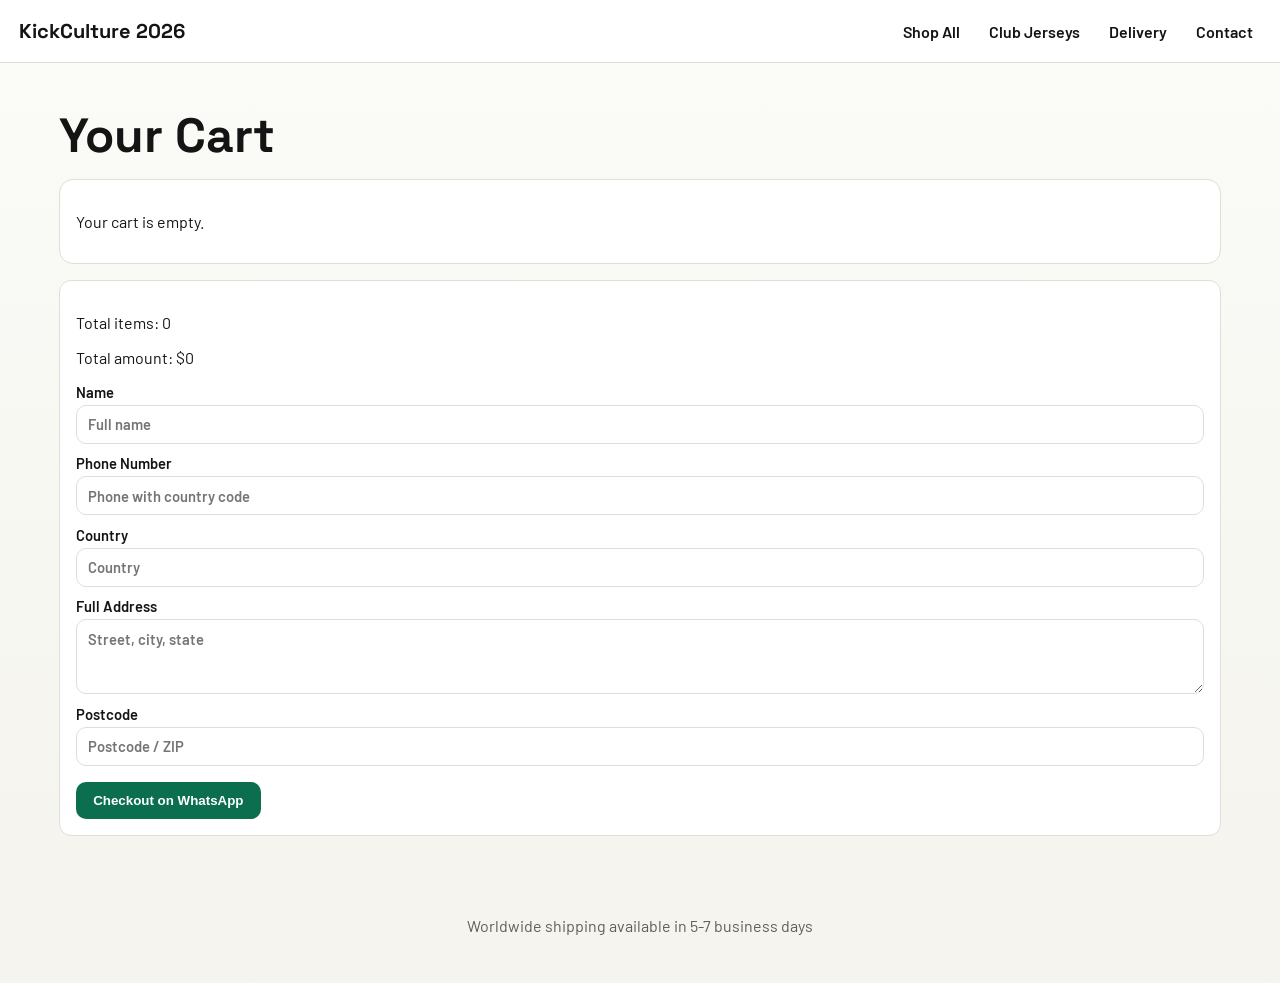
<file: cart.html>
<!DOCTYPE html>
<html lang="en">
  <head>
    <meta charset="UTF-8" />
    <meta name="viewport" content="width=device-width, initial-scale=1.0" />
    <title>Cart | KickCulture 2026</title>
    <link rel="preconnect" href="https://fonts.googleapis.com" />
    <link rel="preconnect" href="https://fonts.gstatic.com" crossorigin />
    <link
      href="https://fonts.googleapis.com/css2?family=Barlow:wght@400;600;700;800&family=Space+Grotesk:wght@500;700&display=swap"
      rel="stylesheet"
    />
    <link rel="stylesheet" href="assets/site.css" />
  </head>
  <body>
    <header class="site-header">
      <a class="brand" href="index.html">KickCulture 2026</a>
      <button class="menu-toggle" type="button" aria-label="Open menu">Menu</button>
      <nav class="nav">
        <button class="menu-close" type="button" aria-label="Close menu">X</button>
        <a href="shop.html">Shop All</a>
        <a href="club-jerseys.html">Club Jerseys</a>
        <a href="delivery.html">Delivery</a>
        <a href="contact.html">Contact</a>
      </nav>
    </header>
    <main class="page">
      <section class="section-head">
        <h1>Your Cart</h1>
      </section>
      <section id="cartRows" class="cart-list"></section>
      <section class="cart-summary">
        <p>Total items: <span id="cartCount">0</span></p>
        <p>Total amount: <span id="cartTotal">$0</span></p>
        <div class="checkout-fields">
          <label class="field">
            <span>Name</span>
            <input id="nameInput" type="text" placeholder="Full name" />
          </label>
          <label class="field">
            <span>Phone Number</span>
            <input id="phoneInput" type="tel" placeholder="Phone with country code" />
          </label>
          <label class="field">
            <span>Country</span>
            <input id="countryInput" type="text" placeholder="Country" />
          </label>
          <label class="field">
            <span>Full Address</span>
            <textarea id="addressInput" rows="3" placeholder="Street, city, state"></textarea>
          </label>
          <label class="field">
            <span>Postcode</span>
            <input id="postcodeInput" type="text" placeholder="Postcode / ZIP" />
          </label>
        </div>
        <button id="checkoutWhatsApp" class="btn btn-solid pulse" type="button">Checkout on WhatsApp</button>
      </section>
    </main>
    <footer class="site-footer">
      <p>Worldwide shipping available in 5-7 business days</p>
    </footer>
    <script src="assets/store.js"></script>
    <script src="assets/cart.js"></script>
    <script src="assets/nav.js"></script>
  </body>
</html>
</file>
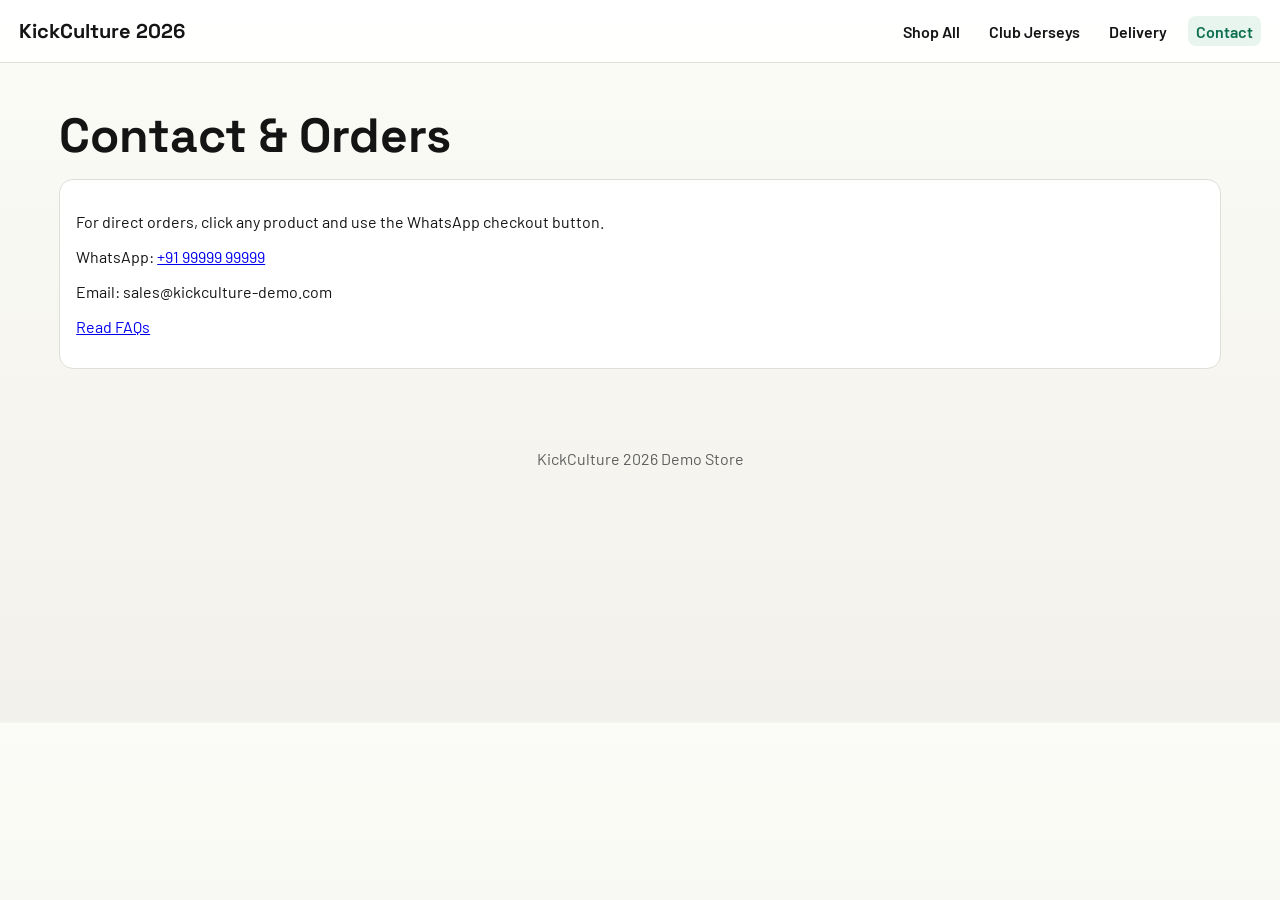
<file: contact.html>
<!DOCTYPE html>
<html lang="en">
  <head>
    <meta charset="UTF-8" />
    <meta name="viewport" content="width=device-width, initial-scale=1.0" />
    <title>Contact | KickCulture 2026</title>
    <link rel="preconnect" href="https://fonts.googleapis.com" />
    <link rel="preconnect" href="https://fonts.gstatic.com" crossorigin />
    <link
      href="https://fonts.googleapis.com/css2?family=Barlow:wght@400;600;700;800&family=Space+Grotesk:wght@500;700&display=swap"
      rel="stylesheet"
    />
    <link rel="stylesheet" href="assets/site.css" />
  </head>
  <body>
    <header class="site-header">
      <a class="brand" href="index.html">KickCulture 2026</a>
      <button class="menu-toggle" type="button" aria-label="Open menu">Menu</button>
      <nav class="nav">
        <button class="menu-close" type="button" aria-label="Close menu">X</button>
        <a href="shop.html">Shop All</a>
        <a href="club-jerseys.html">Club Jerseys</a>
        <a href="delivery.html">Delivery</a>
        <a class="active" href="contact.html">Contact</a>
      </nav>
    </header>
    <main class="page">
      <section class="section-head">
        <h1>Contact & Orders</h1>
      </section>
      <section class="content-card">
        <p>
          For direct orders, click any product and use the WhatsApp checkout
          button.
        </p>
        <p>
          WhatsApp:
          <a
            href="https://wa.me/919999999999?text=Hi%2C%20I%20want%20to%20buy%20World%20Cup%202026%20jerseys."
            target="_blank"
            rel="noopener noreferrer"
            >+91 99999 99999</a
          >
        </p>
        <p>Email: sales@kickculture-demo.com</p>
        <p><a href="faq.html">Read FAQs</a></p>
      </section>
    </main>
    <footer class="site-footer">
      <p>KickCulture 2026 Demo Store</p>
    </footer>
    <script src="assets/nav.js"></script>
  </body>
</html>
</file>
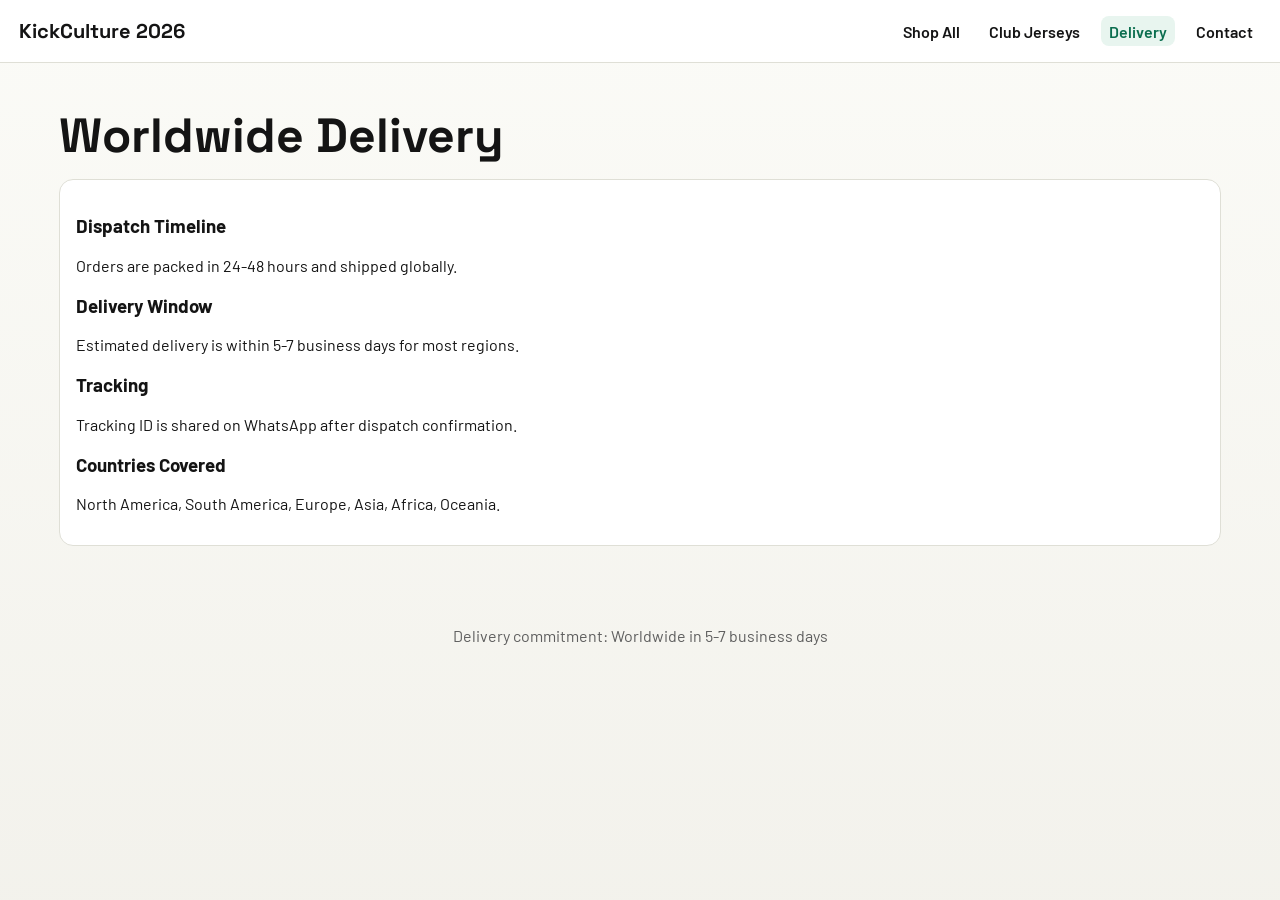
<file: delivery.html>
<!DOCTYPE html>
<html lang="en">
  <head>
    <meta charset="UTF-8" />
    <meta name="viewport" content="width=device-width, initial-scale=1.0" />
    <title>Delivery | KickCulture 2026</title>
    <link rel="preconnect" href="https://fonts.googleapis.com" />
    <link rel="preconnect" href="https://fonts.gstatic.com" crossorigin />
    <link
      href="https://fonts.googleapis.com/css2?family=Barlow:wght@400;600;700;800&family=Space+Grotesk:wght@500;700&display=swap"
      rel="stylesheet"
    />
    <link rel="stylesheet" href="assets/site.css" />
  </head>
  <body>
    <header class="site-header">
      <a class="brand" href="index.html">KickCulture 2026</a>
      <button class="menu-toggle" type="button" aria-label="Open menu">Menu</button>
      <nav class="nav">
        <button class="menu-close" type="button" aria-label="Close menu">X</button>
        <a href="shop.html">Shop All</a>
        <a href="club-jerseys.html">Club Jerseys</a>
        <a class="active" href="delivery.html">Delivery</a>
        <a href="contact.html">Contact</a>
      </nav>
    </header>
    <main class="page">
      <section class="section-head">
        <h1>Worldwide Delivery</h1>
      </section>
      <section class="content-card">
        <h3>Dispatch Timeline</h3>
        <p>Orders are packed in 24-48 hours and shipped globally.</p>
        <h3>Delivery Window</h3>
        <p>Estimated delivery is within 5-7 business days for most regions.</p>
        <h3>Tracking</h3>
        <p>Tracking ID is shared on WhatsApp after dispatch confirmation.</p>
        <h3>Countries Covered</h3>
        <p>North America, South America, Europe, Asia, Africa, Oceania.</p>
      </section>
    </main>
    <footer class="site-footer">
      <p>Delivery commitment: Worldwide in 5-7 business days</p>
    </footer>
    <script src="assets/nav.js"></script>
  </body>
</html>
</file>
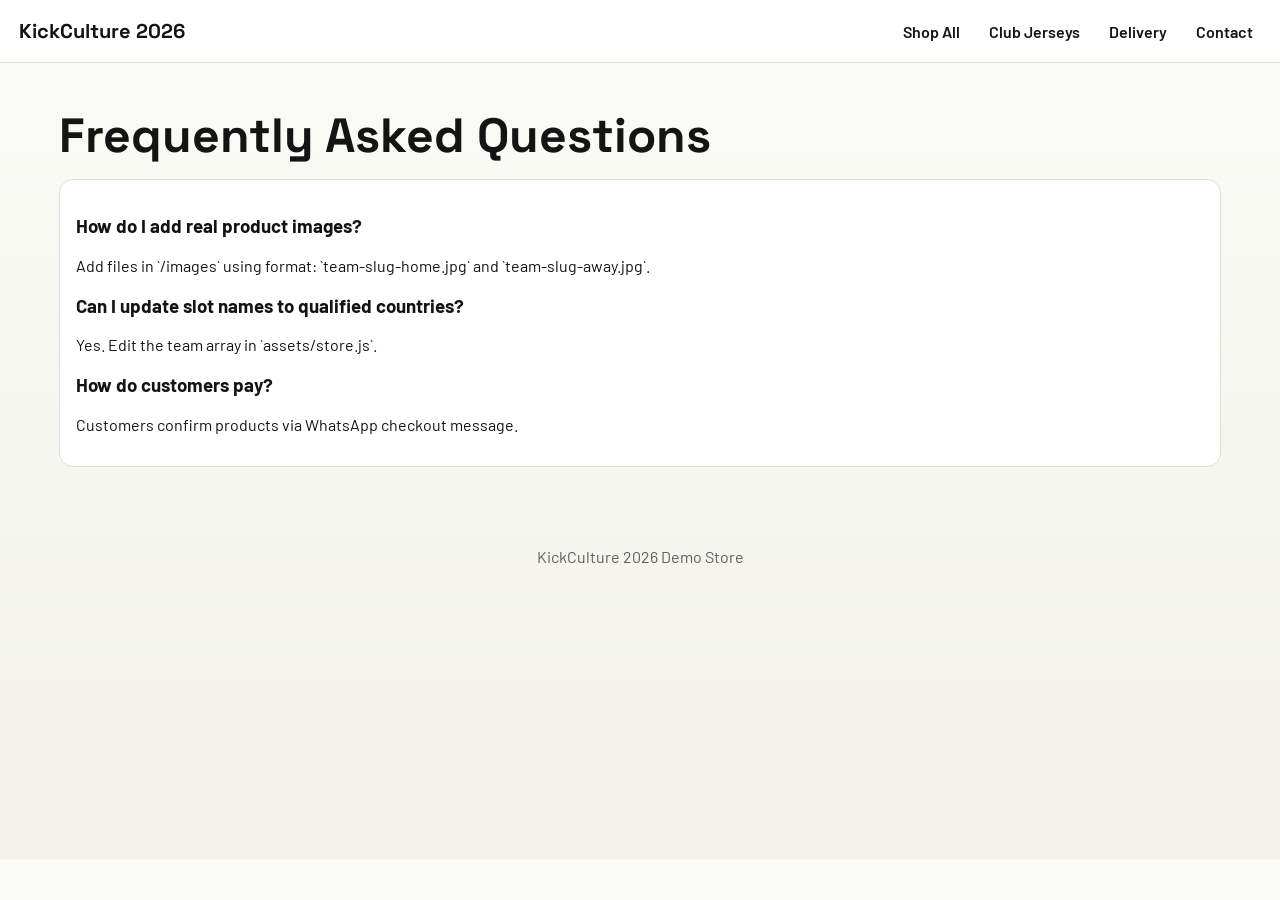
<file: faq.html>
<!DOCTYPE html>
<html lang="en">
  <head>
    <meta charset="UTF-8" />
    <meta name="viewport" content="width=device-width, initial-scale=1.0" />
    <title>FAQ | KickCulture 2026</title>
    <link rel="preconnect" href="https://fonts.googleapis.com" />
    <link rel="preconnect" href="https://fonts.gstatic.com" crossorigin />
    <link
      href="https://fonts.googleapis.com/css2?family=Barlow:wght@400;600;700;800&family=Space+Grotesk:wght@500;700&display=swap"
      rel="stylesheet"
    />
    <link rel="stylesheet" href="assets/site.css" />
  </head>
  <body>
    <header class="site-header">
      <a class="brand" href="index.html">KickCulture 2026</a>
      <button class="menu-toggle" type="button" aria-label="Open menu">Menu</button>
      <nav class="nav">
        <button class="menu-close" type="button" aria-label="Close menu">X</button>
        <a href="shop.html">Shop All</a>
        <a href="club-jerseys.html">Club Jerseys</a>
        <a href="delivery.html">Delivery</a>
        <a href="contact.html">Contact</a>
      </nav>
    </header>
    <main class="page">
      <section class="section-head">
        <h1>Frequently Asked Questions</h1>
      </section>
      <section class="content-card">
        <h3>How do I add real product images?</h3>
        <p>
          Add files in `/images` using format: `team-slug-home.jpg` and
          `team-slug-away.jpg`.
        </p>
        <h3>Can I update slot names to qualified countries?</h3>
        <p>Yes. Edit the team array in `assets/store.js`.</p>
        <h3>How do customers pay?</h3>
        <p>Customers confirm products via WhatsApp checkout message.</p>
      </section>
    </main>
    <footer class="site-footer">
      <p>KickCulture 2026 Demo Store</p>
    </footer>
    <script src="assets/nav.js"></script>
  </body>
</html>
</file>
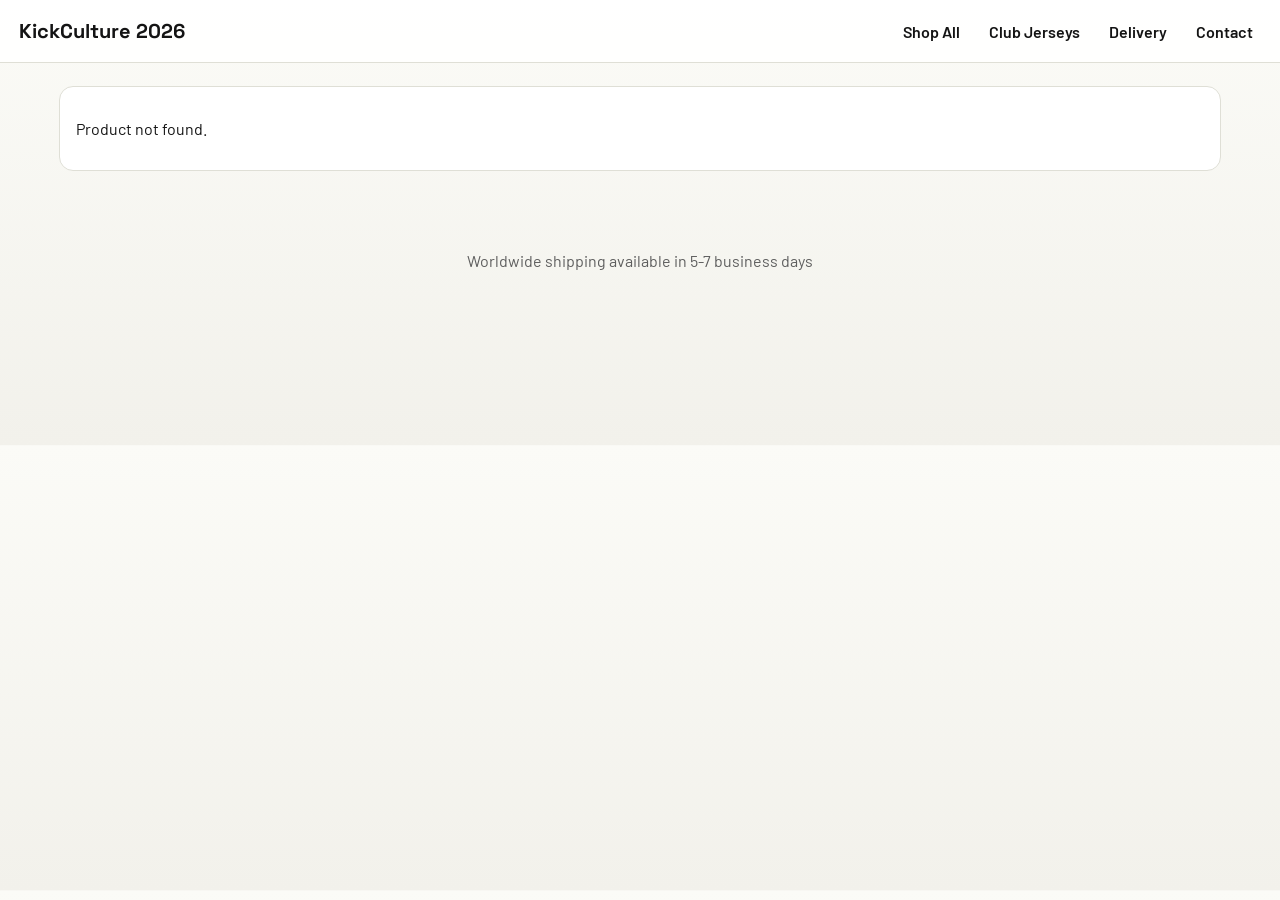
<file: product.html>
<!DOCTYPE html>
<html lang="en">
  <head>
    <meta charset="UTF-8" />
    <meta name="viewport" content="width=device-width, initial-scale=1.0" />
    <title>Jersey Detail | KickCulture 2026</title>
    <link rel="preconnect" href="https://fonts.googleapis.com" />
    <link rel="preconnect" href="https://fonts.gstatic.com" crossorigin />
    <link
      href="https://fonts.googleapis.com/css2?family=Barlow:wght@400;600;700;800&family=Space+Grotesk:wght@500;700&display=swap"
      rel="stylesheet"
    />
    <link rel="stylesheet" href="assets/site.css" />
  </head>
  <body>
    <header class="site-header">
      <a class="brand" href="index.html">KickCulture 2026</a>
      <button class="menu-toggle" type="button" aria-label="Open menu">Menu</button>
      <nav class="nav">
        <button class="menu-close" type="button" aria-label="Close menu">X</button>
        <a href="shop.html">Shop All</a>
        <a href="club-jerseys.html">Club Jerseys</a>
        <a href="delivery.html">Delivery</a>
        <a href="contact.html">Contact</a>
      </nav>
    </header>
    <main class="page">
      <section id="productView" class="product-detail"></section>
    </main>
    <footer class="site-footer">
      <p>Worldwide shipping available in 5-7 business days</p>
    </footer>
    <script src="assets/store.js"></script>
    <script src="assets/product.js"></script>
    <script src="assets/nav.js"></script>
  </body>
</html>
</file>
<file: assets/site.css>
:root {
  --bg: #f5f5f0;
  --surface: #ffffff;
  --ink: #141414;
  --soft: #5e5e5e;
  --line: #dfdfd6;
  --accent: #0b6e4f;
  --accent-2: #c73e1d;
}

* {
  box-sizing: border-box;
}

body {
  margin: 0;
  font-family: "Barlow", sans-serif;
  color: var(--ink);
  background: linear-gradient(180deg, #fbfbf7 0%, #f2f1eb 100%);
  background-size: 140% 140%;
  animation: bgShift 14s ease-in-out infinite;
}

.site-header {
  position: sticky;
  top: 0;
  z-index: 3;
  padding: 1rem 1.2rem;
  background: rgba(255, 255, 255, 0.95);
  border-bottom: 1px solid var(--line);
  display: flex;
  align-items: center;
  justify-content: space-between;
  gap: 1rem;
}

body.menu-open {
  overflow: hidden;
}

.brand {
  font-family: "Space Grotesk", sans-serif;
  font-size: 1.25rem;
  color: var(--ink);
  text-decoration: none;
  font-weight: 700;
}

.nav {
  display: flex;
  flex-wrap: wrap;
  gap: 0.8rem;
}

.menu-toggle {
  display: none;
  margin-left: auto;
  border: 1px solid var(--line);
  background: #fff;
  border-radius: 10px;
  padding: 0.4rem 0.65rem;
  font-size: 1rem;
  font-weight: 700;
  min-height: 40px;
}

.menu-close {
  display: none;
}

.nav a {
  text-decoration: none;
  color: var(--ink);
  font-weight: 600;
  padding: 0.35rem 0.5rem;
  border-radius: 8px;
}

.nav a.active {
  color: var(--accent);
  background: #e8f5ef;
}

main {
  max-width: 1200px;
  margin: 0 auto;
  padding: 1.4rem 1.2rem 2rem;
}

.page h1,
.hero h1 {
  margin: 0;
  font-family: "Space Grotesk", sans-serif;
  font-size: clamp(2rem, 4vw, 3rem);
}

.hero {
  background: radial-gradient(circle at top left, #e4f8f0 0%, #ffffff 40%);
  border: 1px solid var(--line);
  border-radius: 16px;
  padding: 2rem;
  position: relative;
  overflow: hidden;
}

.hero::after {
  content: "";
  position: absolute;
  inset: -40% -30% auto auto;
  width: 420px;
  height: 420px;
  background: radial-gradient(circle, rgba(199, 62, 29, 0.16), transparent 65%);
  animation: orb 6s ease-in-out infinite alternate;
}

.eyebrow {
  margin: 0 0 0.3rem;
  font-weight: 700;
  color: var(--accent);
  letter-spacing: 0.08em;
  font-size: 0.78rem;
}

.hero p {
  max-width: 760px;
  color: var(--soft);
}

.hero-cta {
  display: flex;
  gap: 0.8rem;
  flex-wrap: wrap;
  margin-top: 1rem;
}

#checkout.hero-cta {
  display: grid;
  grid-template-columns: repeat(auto-fit, minmax(210px, 1fr));
  align-items: start;
}

#checkout .field:last-child,
#checkout .field:nth-child(5) {
  grid-column: 1 / -1;
}

.btn {
  display: inline-block;
  padding: 0.62rem 1rem;
  border-radius: 10px;
  text-decoration: none;
  font-weight: 700;
  border: 1px solid transparent;
}

.btn-solid {
  background: var(--accent);
  color: #fff;
}

.btn-outline {
  border-color: var(--ink);
  color: var(--ink);
}

.banner-grid {
  display: grid;
  grid-template-columns: repeat(auto-fit, minmax(220px, 1fr));
  gap: 1rem;
  margin-top: 1rem;
}

.banner-grid article {
  border: 1px solid var(--line);
  border-radius: 14px;
  padding: 1rem;
  background: #fff;
}

.section-head {
  display: flex;
  align-items: center;
  justify-content: space-between;
  gap: 1rem;
  margin: 1.2rem 0 0.8rem;
}

.section-head h2,
.section-head h1 {
  margin: 0;
}

.section-head a {
  color: var(--accent-2);
  font-weight: 700;
}

.toolbar {
  margin-bottom: 1rem;
}

.toolbar input {
  width: 100%;
  max-width: 520px;
  border: 1px solid var(--line);
  border-radius: 10px;
  padding: 0.65rem 0.8rem;
}

.product-grid {
  display: grid;
  gap: 1rem;
  grid-template-columns: repeat(auto-fill, minmax(240px, 1fr));
}

.product-card {
  border: 1px solid var(--line);
  border-radius: 12px;
  overflow: hidden;
  background: var(--surface);
  transition: transform 0.25s ease, box-shadow 0.25s ease;
  animation: cardIn 0.45s ease both;
}

.product-card:hover {
  transform: translateY(-5px);
  box-shadow: 0 12px 24px rgba(20, 20, 20, 0.12);
}

.product-card img {
  width: 100%;
  height: 220px;
  object-fit: cover;
  display: block;
  background: #efefe9;
}

.product-body {
  padding: 0.8rem;
}

.product-title {
  margin: 0;
  font-size: 1rem;
}

.muted {
  margin: 0.35rem 0;
  color: var(--soft);
  font-size: 0.9rem;
}

.price {
  margin: 0.35rem 0 0.6rem;
  font-weight: 700;
}

.chip {
  display: inline-block;
  border-radius: 999px;
  padding: 0.18rem 0.55rem;
  font-size: 0.75rem;
  font-weight: 700;
}

.chip.home {
  background: #ffe8df;
  color: #8b2e12;
}

.chip.away {
  background: #dff5f0;
  color: #115640;
}

.card-actions {
  display: flex;
  gap: 0.4rem;
}

.card-actions a,
.card-actions button {
  flex: 1;
  border: 1px solid var(--line);
  background: #fff;
  color: var(--ink);
  border-radius: 8px;
  padding: 0.5rem 0.4rem;
  text-decoration: none;
  text-align: center;
  font-weight: 700;
  cursor: pointer;
  min-height: 44px;
}

.card-actions .buy {
  border-color: transparent;
  background: #25d366;
}

.pulse {
  position: relative;
  overflow: hidden;
}

.pulse::after {
  content: "";
  position: absolute;
  top: 0;
  left: -120%;
  width: 110%;
  height: 100%;
  background: linear-gradient(
    110deg,
    rgba(255, 255, 255, 0) 0%,
    rgba(255, 255, 255, 0.38) 45%,
    rgba(255, 255, 255, 0) 100%
  );
  animation: sweep 2.1s infinite;
}

.product-detail {
  display: grid;
  grid-template-columns: repeat(auto-fit, minmax(280px, 1fr));
  gap: 1.2rem;
  border: 1px solid var(--line);
  border-radius: 14px;
  background: #fff;
  padding: 1rem;
}

.product-detail img {
  width: 100%;
  border-radius: 10px;
  border: 1px solid var(--line);
  background: #efefe9;
}

.content-card {
  border: 1px solid var(--line);
  border-radius: 14px;
  background: #fff;
  padding: 1rem;
}

.cart-list {
  display: grid;
  gap: 0.7rem;
}

.cart-row {
  border: 1px solid var(--line);
  border-radius: 12px;
  background: #fff;
  padding: 0.8rem;
  display: flex;
  align-items: center;
  justify-content: space-between;
  gap: 0.8rem;
}

.cart-summary {
  margin-top: 1rem;
  border: 1px solid var(--line);
  border-radius: 12px;
  background: #fff;
  padding: 1rem;
}

.checkout-fields {
  display: grid;
  gap: 0.65rem;
  margin: 0.8rem 0 1rem;
}

.field {
  display: grid;
  gap: 0.25rem;
  font-weight: 600;
  font-size: 0.92rem;
}

.field input,
.field select,
.field textarea {
  border: 1px solid var(--line);
  border-radius: 10px;
  padding: 0.6rem 0.7rem;
  font: inherit;
  width: 100%;
}

.field textarea {
  resize: vertical;
}

.site-footer {
  text-align: center;
  padding: 2rem 1rem;
  color: var(--soft);
}

@media (max-width: 740px) {
  .site-header {
    position: static;
    align-items: center;
    padding: 0.8rem 0.8rem;
    gap: 0.4rem;
  }

  .brand {
    font-size: 1.05rem;
    margin-right: auto;
  }

  .menu-toggle {
    display: inline-flex;
    align-items: center;
    justify-content: center;
  }

  .nav {
    position: fixed;
    top: 0;
    right: -100%;
    width: min(82vw, 330px);
    height: 100vh;
    z-index: 12;
    background: #fff;
    border-left: 1px solid var(--line);
    box-shadow: -8px 0 22px rgba(20, 20, 20, 0.13);
    padding: 0.9rem 0.8rem 1rem;
    display: flex;
    flex-direction: column;
    gap: 0.55rem;
    transition: right 0.26s ease;
  }

  .nav a {
    border: 1px solid var(--line);
    background: #fff;
    font-size: 0.9rem;
    padding: 0.68rem 0.68rem;
  }

  .nav.open {
    right: 0;
  }

  .menu-close {
    display: inline-flex;
    align-self: flex-end;
    align-items: center;
    justify-content: center;
    border: 1px solid var(--line);
    background: #fff;
    border-radius: 10px;
    width: 40px;
    height: 40px;
    font-size: 1.35rem;
    line-height: 1;
    cursor: pointer;
  }

  main {
    padding: 0.95rem 0.72rem 1.4rem;
  }

  .hero {
    padding: 1.15rem 0.9rem;
    border-radius: 14px;
  }

  .hero p {
    font-size: 0.95rem;
  }

  .hero-cta {
    gap: 0.6rem;
  }

  .btn {
    width: 100%;
    text-align: center;
    min-height: 46px;
  }

  .toolbar input {
    max-width: 100%;
    min-height: 46px;
    font-size: 16px;
  }

  .product-grid {
    grid-template-columns: 1fr;
    gap: 0.8rem;
  }

  .product-card img {
    height: 250px;
  }

  .product-body {
    padding: 0.78rem;
  }

  .card-actions {
    gap: 0.5rem;
  }

  .card-actions a,
  .card-actions button {
    min-height: 46px;
    padding: 0.6rem 0.45rem;
    font-size: 0.95rem;
  }

  .product-detail {
    gap: 0.85rem;
    padding: 0.75rem;
  }

  #checkout.hero-cta {
    grid-template-columns: 1fr;
  }

  .field input,
  .field select,
  .field textarea {
    min-height: 46px;
    font-size: 16px;
  }

  #buyNowBtn {
    position: sticky;
    bottom: 12px;
    z-index: 4;
  }
}

@keyframes bgShift {
  0% {
    background-position: 0% 30%;
  }
  50% {
    background-position: 100% 70%;
  }
  100% {
    background-position: 0% 30%;
  }
}

@keyframes orb {
  from {
    transform: translateY(-8px) scale(1);
  }
  to {
    transform: translateY(10px) scale(1.08);
  }
}

@keyframes sweep {
  0% {
    left: -120%;
  }
  100% {
    left: 130%;
  }
}

@keyframes cardIn {
  from {
    opacity: 0;
    transform: translateY(10px);
  }
  to {
    opacity: 1;
    transform: translateY(0);
  }
}
</file>
